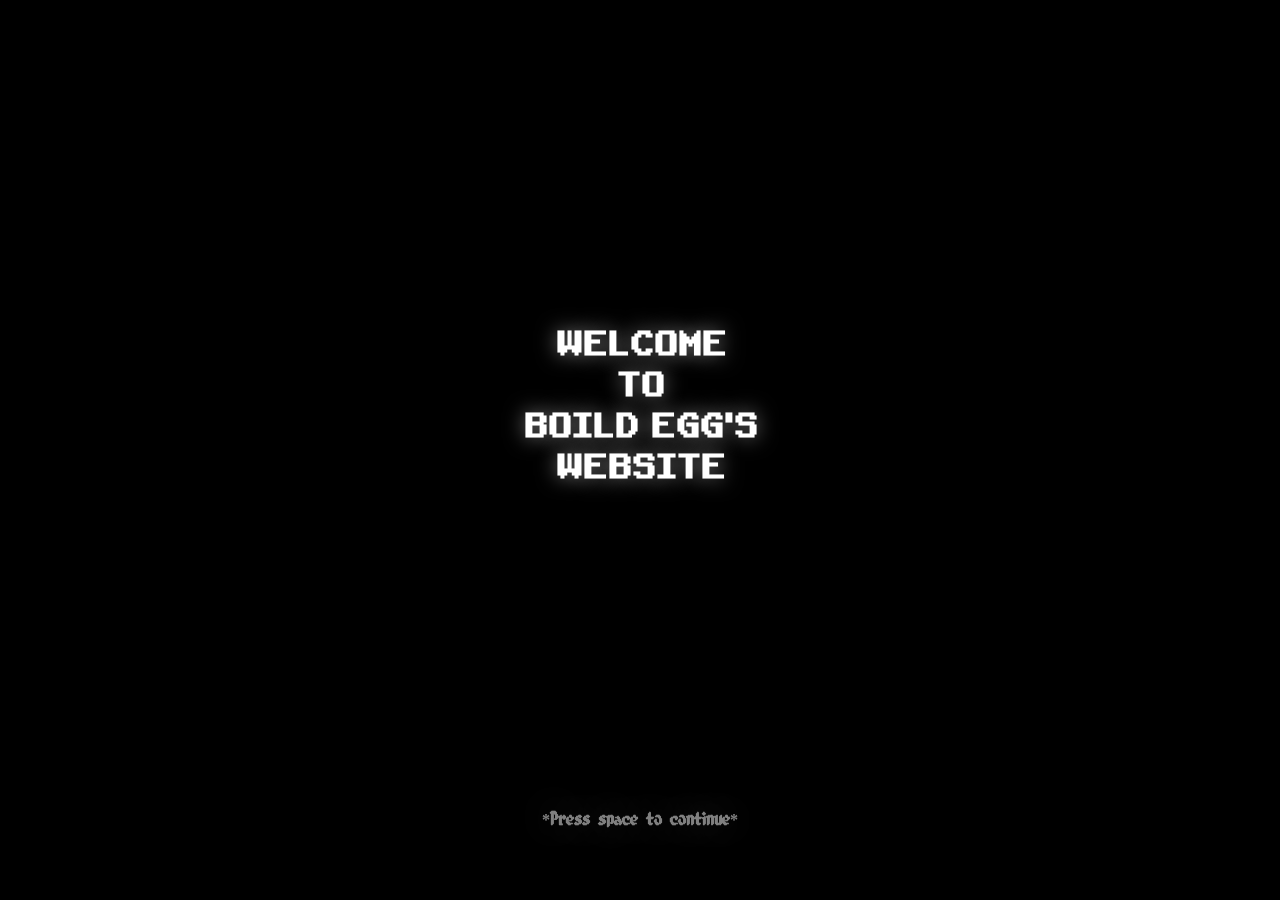
<file: index.html>
<!DOCTYPE html>
<html lang="en">

<head>
    <meta charset="UTF-8">
    <meta name="viewport" content="width=device-width, initial-scale=1.0">
    <title>Document</title>
    <link rel="stylesheet" href="css_js/first1.css">

</head>

<body>
    <canvas></canvas>

    <div>
        <div class="fir">
            <hr>
            <h1 id="music">
                <div class="popup">*click on it to play music*</div>
                WELCOME<br>TO<br>BOILD EGG'S<br>WEBSITE
                <div class="popup">*press m to mute*</div>
            </h1>
            <hr>
        </div>
        <center>
            <b style="opacity: 50%;">*Press space to continue*</b>
        </center>

    </div>
    <script src="css_js/fir.js"></script>
</body>

</html>
</file>
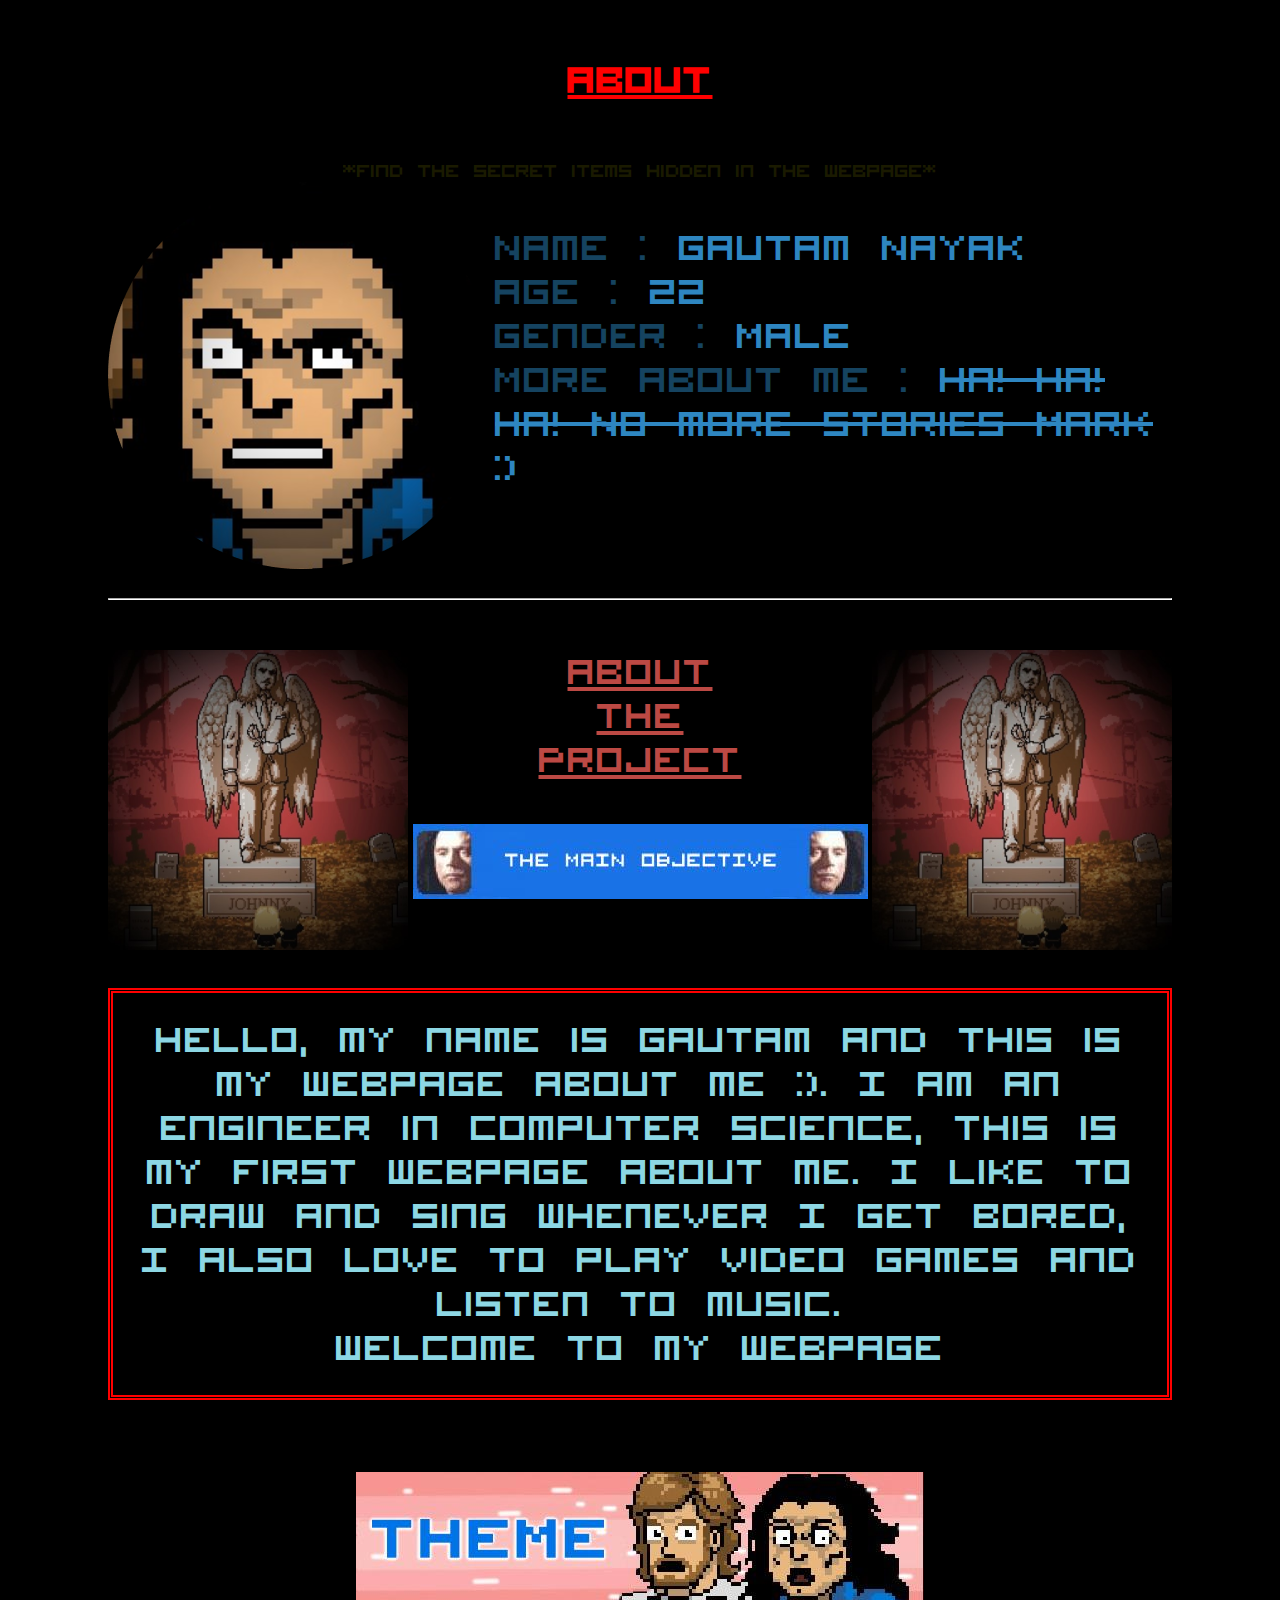
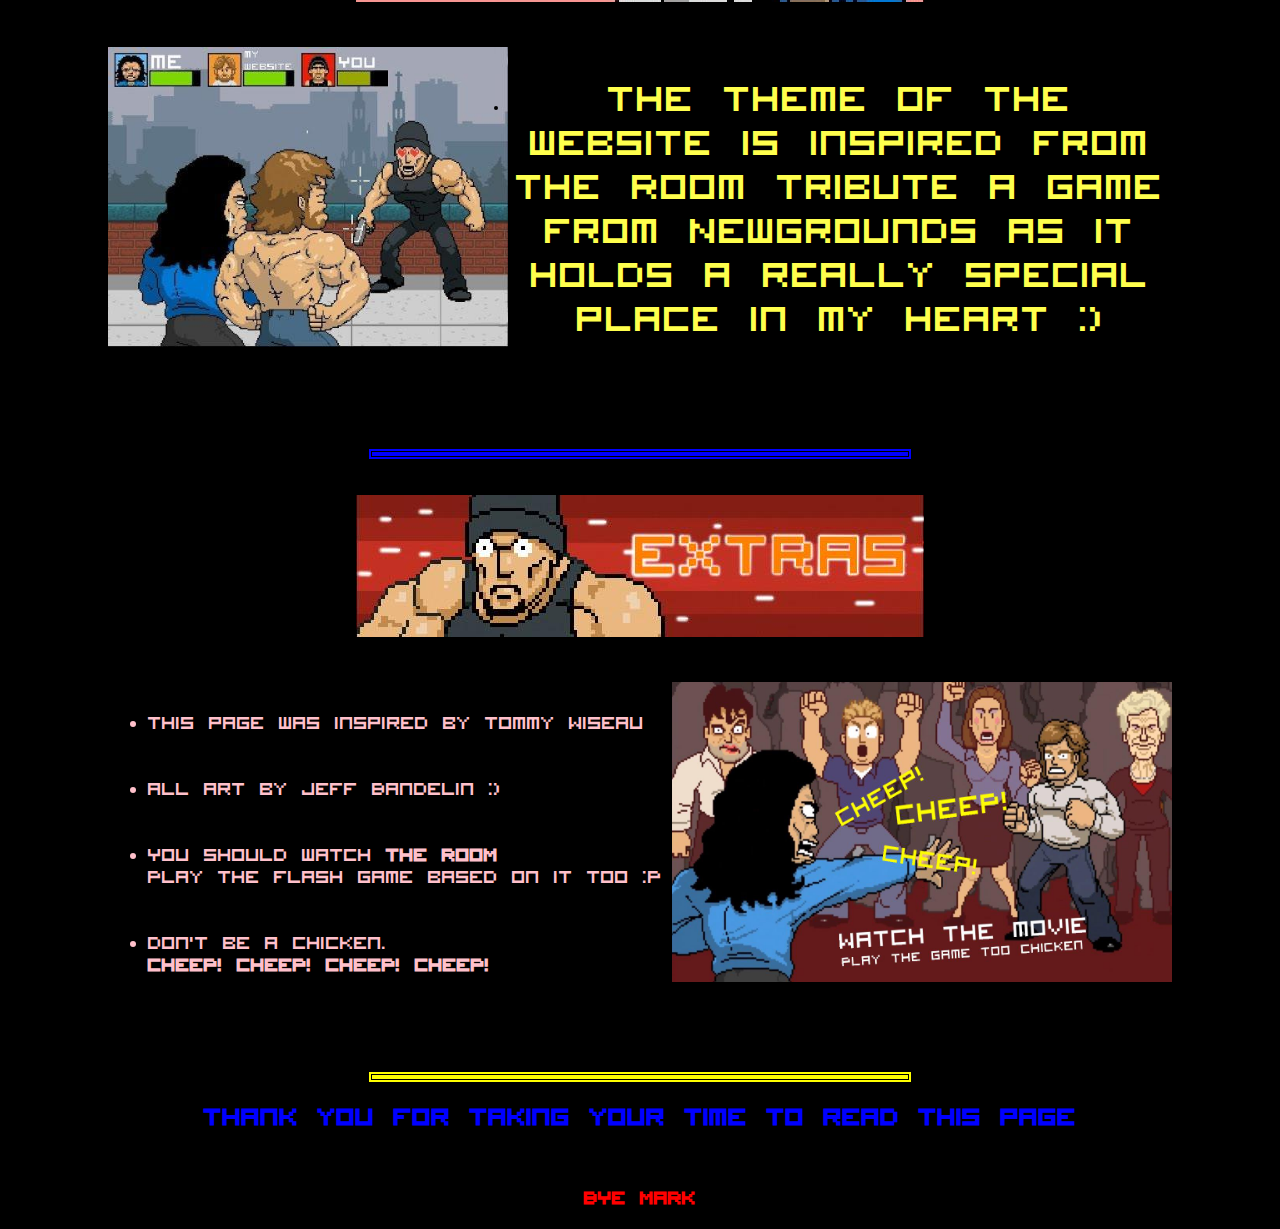
<file: about.html>
<!DOCTYPE html>
<html lang="en">

<head>
    <meta charset="UTF-8">
    <meta http-equiv="X-UA-Compatible" content="IE=edge">
    <meta name="viewport" content="width=device-width, initial-scale=1.0">
    <title>Document</title>
    <link rel="stylesheet" href="css_js\styles.css">
</head>

<body>
    <script>
        window.addEventListener('keyup', e => {
            if (e.key === 'Backspace')
                window.location.href = "intro.html";
        })
    </script>
    <font size=100 font color=red>
        <u><center><b>About</u></b>
        </center>
    </font>
    <br><br>
    <center>
        <font size=5 font color=yellow id="a1">*Find the secret items hidden in the webpage*</font>
    </center>
    <div id="notif">!!!</div>

    <img src="css_js\misc\about\tommy.png" alt="My Inspiration" style="float: left;" id="face">
    <br><br>
    <ul>
        <font size=100px>
            <li>
                <font color=#154360>Name :</font>
                <font color=#2e86c1>Gautam Nayak </font>
            </li>
            <li>
                <font color=#154360>Age :</font>
                <font color=#2e86c1>22</font>
            </li>
            <li>
                <font color=#154360>Gender :</font>
                <font color=#2e86c1>Male</font>
            </li>
            <li>
                <font color=#154360>More about me :</font>
                <font color=#2e86c1><strike id="mark">HA! HA! HA! No more stories Mark</strike> :)</font>
            </li>
        </font>
    </ul>
    <br><br><br><br><br><br>
    <hr style="border-color: white;">
    <br><br><br>
    <img src="css_js\misc\about\tomshrine.jpg" alt="My Inspiration" style="float: left;" width="300" height="300" id="shrine" class="s1">
    <img src="css_js\misc\about\tomshrine.jpg" alt="My Inspiration" style="float: right;" width="300" height="300" id="shrine" class="s2">
    <center>
        <font size=150px font color=#bc4944><u>About<br>The<br>Project</u></font>
    </center>
    <br><br><br>
    <center><img src="css_js\misc\about\border.jpg" alt="My Inspiration" id="obj"></center>
    <br><br><br><br><br>
    <center>
        <p style="padding: 25px; border: 5px double red;">
            <font size=50px font color=#8dd7e4>
                Hello, my name is Gautam and this is my webpage about me :). I am an engineer in computer science, this is my first webpage about me. I like to draw and sing whenever I get bored, I also love to play video games and listen to music.<br>welcome
                to my webpage
            </font>
        </p>
    </center>
    <br><br><br><br>

    <center><img src=" css_js\misc\about\title2.jpg" alt="My Inspiration " id="theme"></center>
    <br><br><br>
    <img src="css_js\misc\about\mo.jpg" alt="My Inspiration" style="float: left;" width="400" height="300" id="fight">
    <br>
    <ul style=" color:black; ">
        <li>
            <center>
                <font size=50px font color=#ffff4d>The theme of the website is inspired from The Room tribute a game from Newgrounds as it holds a really special place in my heart :)</font>
            </center>
        </li><br><br>
    </ul>
    <br><br><br><br>
    <hr style="width: 50%; border: 5px double ;border-color:blue;">
    <br><br>
    <center><img src="css_js\misc\about\title3.jpg " alt="My Inspiration " id="extras"></center>
    <br><br><br>
    <img src="css_js\misc\about\extras.jpg" alt="My Inspiration" style="float: right;" width="500" height="300" id="cheep">
    <br>
    <ul>
        <font size=5 font color=pink>
            <li>This page was inspired by Tommy Wiseau</li><br><br>
            <li>All art by Jeff Bandelin :)</li><br><br>
            <li>You should watch <strong>THE ROOM</strong><br>Play the flash game based on it too :P</li><br><br>
            <li>Don't be a Chicken.<br><b>CHEEP! CHEEP! CHEEP! CHEEP!</b></li><br><br>
        </font>
    </ul>
    <br><br>
    <hr style="width: 50%; border: 5px double ;border-color: yellow;">
    <center>
        <font color=blue>
            <h1>Thank you for taking your time to read this page</h1>
        </font>
        <br>
        <font color=red>
            <h2>
                <strong id="bye">BYE MARK</strong>
            </h2>
        </font>
    </center>

    <div id="et1">
        <div id="et2">
            <span class="cl" id="cls">&times;</span>
            <p id="estfnd">aaa</p>
        </div>
    </div>

    <div id="win1">
        <div id="win2">
            <p id="victory">aaa</p>
        </div>
    </div>

    <script src="css_js/script.js"></script>

</body>

</html>
</file>
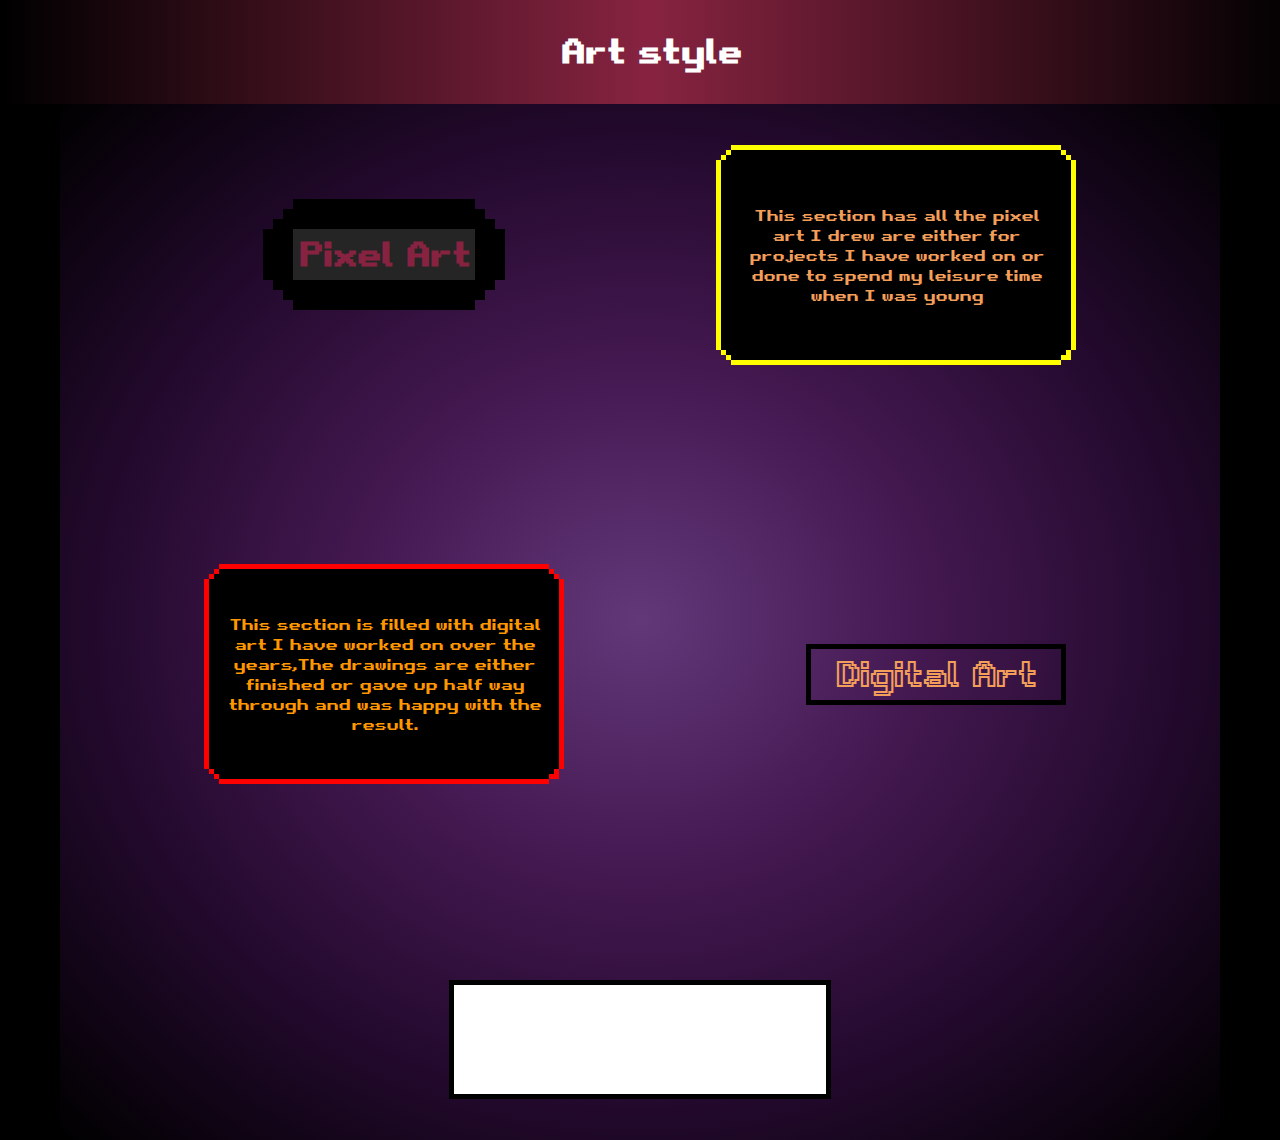
<file: art.html>
<!DOCTYPE html>
<html lang="en">

<head>
    <meta charset="UTF-8">
    <meta name="viewport" content="width=device-width, initial-scale=1.0">
    <title>Document</title>
    <link id="thm" rel="stylesheet" href="css_js/artsy.css">
</head>

<body>
    <script>
        window.addEventListener('keyup', e => {
            if (e.key === 'Backspace')
                window.location.href = "intro.html";
        })
    </script>
    <nav>
        <h1 id="tcs">Art style</h1>
    </nav>
    <div class="container">
        <div class="pixel">
            <h1 class="pxt" id="p1">Pixel Art</h1>
        </div>
        <div class="pixd">
            <p id="p2">This section has all the pixel art I drew are either for projects I have worked on or done to spend my leisure time when I was young
            </p>
        </div>
        <div class="pp">
            <p id="n2">This section is filled with digital art I have worked on over the years,The drawings are either finished or gave up half way through and was happy with the result. </p>

        </div>
        <div class="ppd">
            <h1 class="nmt" id="n1">Digital Art</h1>
        </div>
        <div class="fskt">
            <h1 class="fk" id="f1">Work In Progress</h1>
        </div>
    </div>
    <div class="m" id="m1">
        <div id="mov" style="color: rgba(255, 255, 255,0.7);">
            <- left arrow &nbsp&nbsp&nbsp&nbsp</div>
                <div class="c" id="imt">
                    <h2 id="title">Title</h2>
                    <button id="close">X</button>
                    <div class="img" id="imty"></div>
                    <div class="c2" id="des"></div>
                </div>
                <div id="mov1" style="color: rgba(255, 255, 255, 0.7);">right arrow -> &nbsp&nbsp&nbsp&nbsp</div>
        </div>
    </div>
    <script src="css_js\art.js"></script>
</body>

</html>
</file>
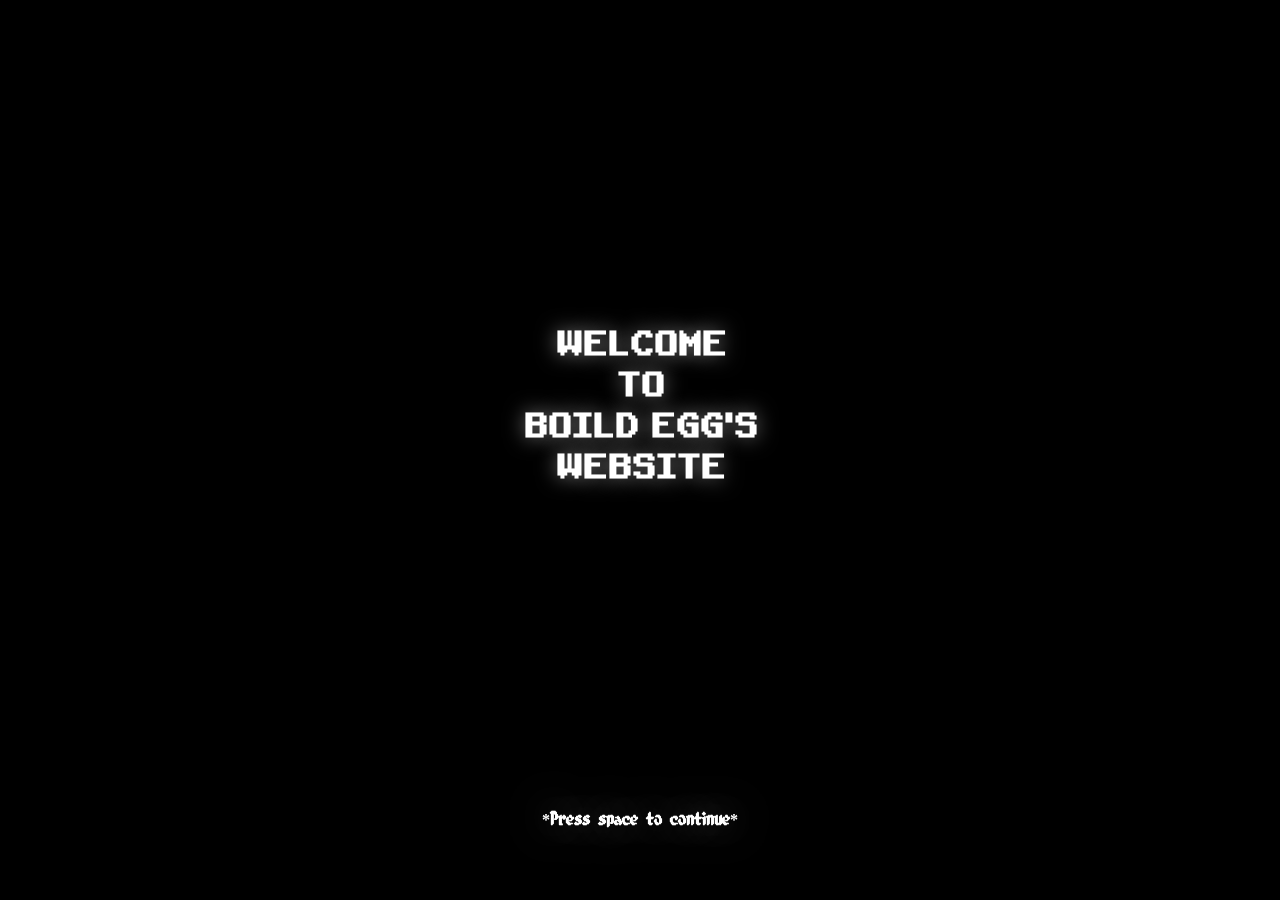
<file: first.html>
<!DOCTYPE html>
<html lang="en">

<head>
    <meta charset="UTF-8">
    <meta name="viewport" content="width=device-width, initial-scale=1.0">
    <title>Document</title>
    <link rel="stylesheet" href="css_js/first1.css">

</head>

<body>
    <canvas></canvas>
    <div>
        <div class="fir">
            <hr>
            <h1>
                WELCOME<br>TO<br>BOILD EGG'S<br>WEBSITE
            </h1>
            <hr>
        </div>
        <center>
            <b>*Press space to continue*</b>
        </center>

    </div>
    <script src="css_js/fir.js"></script>
</body>

</html>
</file>
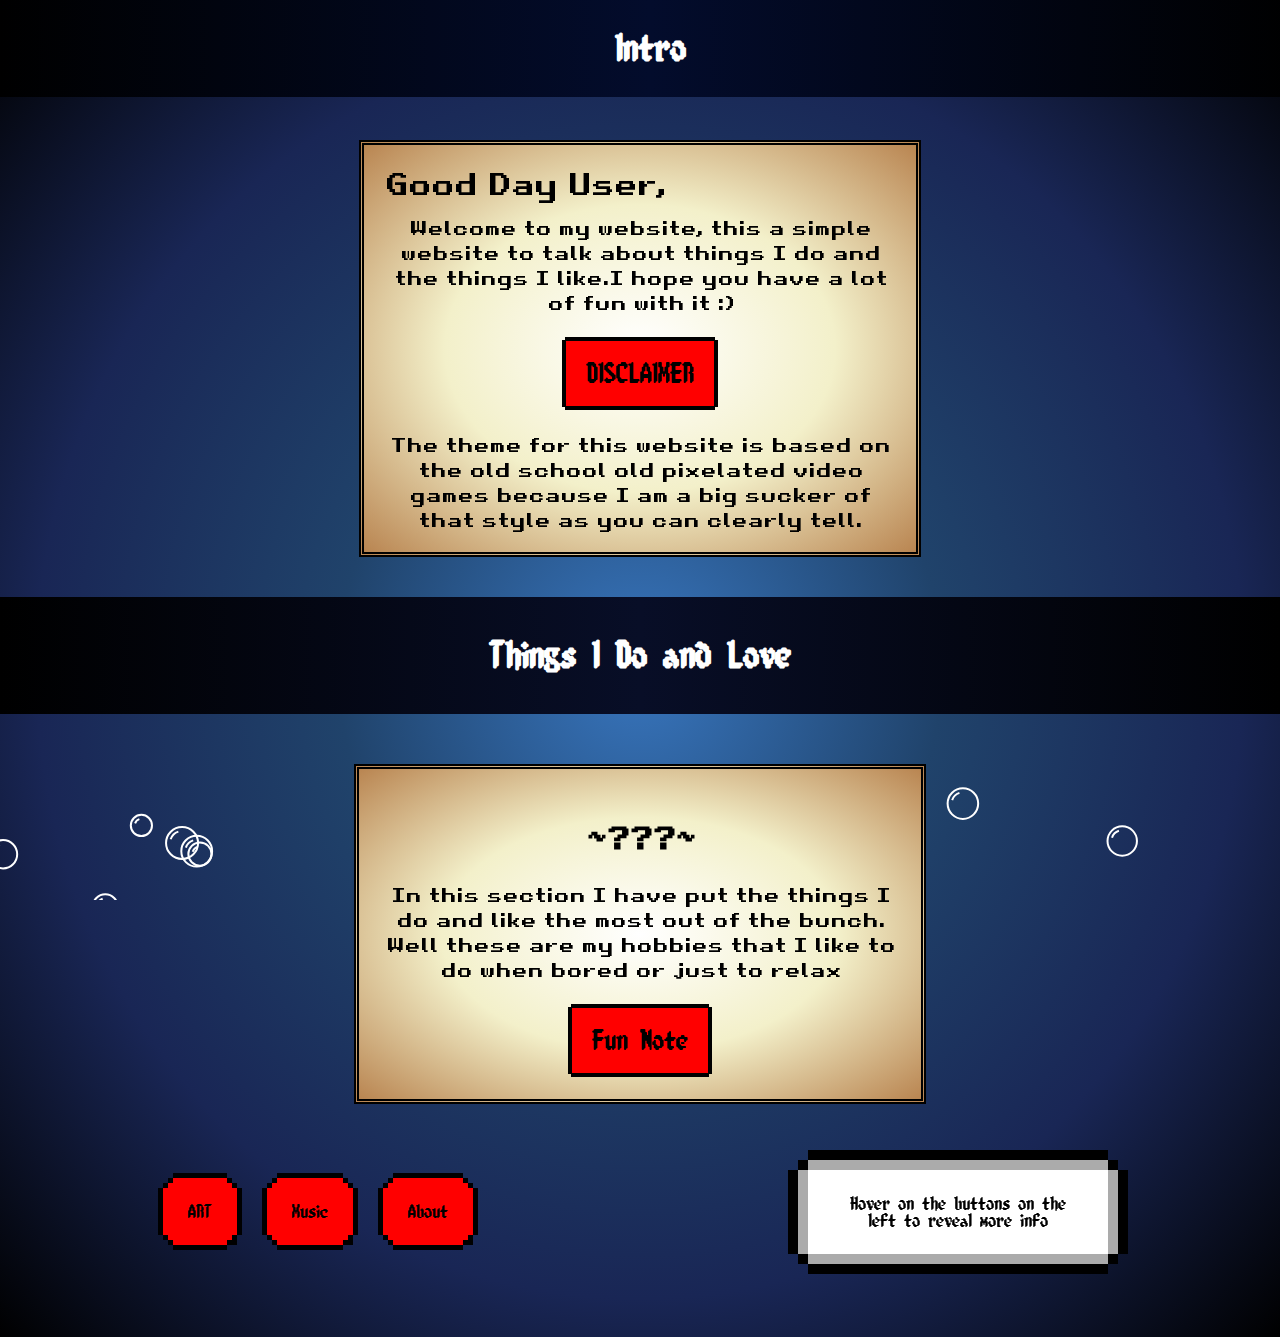
<file: intro.html>
<!DOCTYPE html>
<html lang="en">

<head>
    <meta charset="UTF-8">
    <meta http-equiv="X-UA-Compatible" content="IE=edge">
    <meta name="viewport" content="width=device-width, initial-scale=1.0">
    <link rel="stylesheet" href="css_js/intro1.css">
    <title>Document</title>
</head>

<body>
    <script>
        window.addEventListener('keyup', e => {
            if (e.key === 'Backspace')
                window.location.href = "index.html";
        })
    </script>
    <nav>
        <h1 id="navp">Intro</h1>
    </nav>
    <canvas></canvas>
    <div class="container">
        <div class="i">
            <font style="float: left;font-size: 30px;">Good Day User,</font><br><br>Welcome to my website, this a simple website to talk about things I do and the things I like.I hope you have a lot of fun with it :) <br><br>
            <a href="#d1" onclick="mud()"><input type="button" value="DISCLAIMER"></a>
            <br><br> The theme for this website is based on the old school old pixelated video games because I am a big sucker of that style as you can clearly tell.
        </div>
        <div class="partii">
            <div class="tle" id="navd">
                <h1>Things I Do and Love</h1>
            </div>
            <div class="sinf">
                <h2>~???~</h2>In this section I have put the things I do and like the most out of the bunch. Well these are my hobbies that I like to do when bored or just to relax <br><br>
                <input type="button" value="Fun Note" onclick="fun()">
            </div>
            <div class="sections">
                <div onmouseover="art()" onmouseout="def()" onclick="location.href='art.html';">ART</div>
                <div onmouseover="mu()" onmouseout="def()" onclick="location.href='music.html';">Music</div>
                <div onmouseover="ga()" onmouseout="def()" onclick="location.href='about.html';">About</div>
            </div>
            <br>
            <div class="info">
                <p id="ifo">Hover on the buttons on the left to reveal more info</p>
            </div>
        </div>
    </div>
    <br>
    <script src="css_js/ind.js"></script>
    <div class="disc" id="d1">
        <div class="con">
            <a href="#123" style="float: right;" onclick="mod()">X</a>
            <h2>*DISCLAIMER*</h2>
            <div class="con1">
                Use backspace to go back to previous pages because im too lazy to add a navigation thingy on this page :)
            </div>
        </div>
    </div>
</body>

</html>
</file>
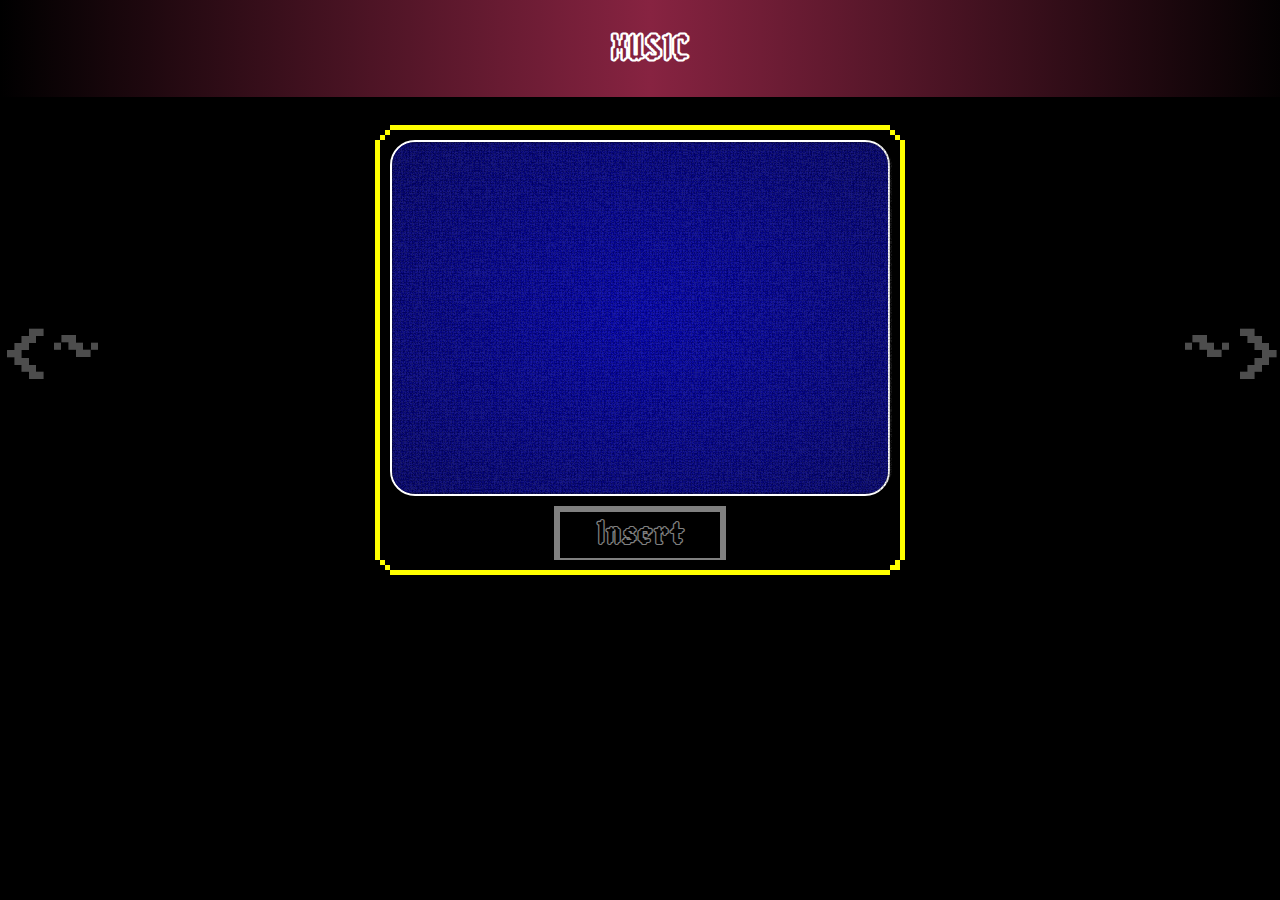
<file: music.html>
<!DOCTYPE html>
<html lang="en">

<head>
    <meta charset="UTF-8">
    <meta name="viewport" content="width=device-width, initial-scale=1.0">
    <link rel="stylesheet" href="css_js/muzik.css">
    <title>Document</title>
</head>

<body>
    <script>
        window.addEventListener('keyup', e => {
            if (e.key === 'Backspace')
                window.location.href = "intro.html";
        })
    </script>
    <nav>
        <h1>MUSIC</h1>
    </nav>
    <div class="player">
        <div id="slft" class="cl">
            <~</div>
                <div class="cass" id="pp">
                    <div class="tvsrn">
                        <div class="static"></div>
                        <div class="scanline"></div>
                        <iframe id="spty" style="border-radius:12px" width="500px" height="352" frameBorder="0" allowfullscreen="">
            </iframe></div>
                    <div class="playlist">
                        <div class="pltxt" id="pltxt">Insert</div>
                    </div>
                </div>
                <div id="srgt" class="cr">~></div>
        </div>
    </div>
    <div class="pldis"></div>
    <div class="m" id="m1">
        <div id="mov" style="color: rgba(255, 255, 255,0.7);">
            <- left arrow &nbsp&nbsp&nbsp&nbsp</div>
                <div class="c" id="imt">
                    <h2 id="title">Title</h2>
                    <button id="close">X</button>
                    <div class="img" id="imty"></div>
                    <div class="c2" id="des"></div>
                </div>
                <div id="mov1" style="color: rgba(255, 255, 255, 0.7);">&nbsp&nbsp&nbsp&nbsp right arrow -> </div>
        </div>
    </div>
    <script src="css_js\muz.js"></script>
</body>

</html>
</file>
<file: css_js/first1.css>
@font-face {
    font-family: vis;
    src: url(font/8bitlimr.ttf);
}

@font-face {
    font-family: ppc;
    src: url(font/rg.ttf);
}

@keyframes flicker {
    0% {
        filter: brightness(1);
    }
    3% {
        filter: brightness(0);
    }
    6% {
        filter: brightness(0);
    }
    7% {
        filter: brightness(1);
    }
    8% {
        filter: brightness(0);
    }
    9% {
        filter: brightness(1);
    }
    10% {
        filter: brightness(0);
    }
    20% {
        filter: brightness(1);
    }
    50% {
        filter: brightness(1);
    }
    95% {
        filter: brightness(0);
    }
    100% {
        filter: brightness(1);
    }
}

@keyframes mn {
    20% {
        background-color: rgb(255, 205, 255);
    }
    40% {
        background-color: rgb(232, 174, 255);
    }
    60% {
        background-color: transparent;
    }
    80% {
        background-color: rgb(171, 242, 255);
    }
    100% {
        background-color: rgb(191, 255, 171);
    }
}

@keyframes pp {
    20% {
        color: rgb(255, 160, 255);
    }
    40% {
        color: rgb(226, 154, 255);
    }
    60% {
        color: rgb(164, 143, 255);
    }
    80% {
        color: rgb(151, 239, 255);
    }
    100% {
        color: rgb(172, 255, 147);
    }
}

body {
    background-color: black;
    font-family: 'vis';
    color: white;
    margin: 0;
    cursor: none;
}

h1 {
    font-family: 'ppc';
    color: white;
    text-shadow: 0px 0px 20px grey;
    filter: brightness(0px);
    animation: flicker 2s linear forwards;
    animation-delay: 1s;
    object-fit: contain;
}

h1:hover {
    font-family: 'ppc';
    animation: pp 10s infinite alternate;
}

hr {
    width: 25%;
    height: 8px;
    border-color: transparent;
    animation: mn 10s infinite alternate;
}

.fir {
    display: flex;
    justify-content: center;
    align-items: center;
    text-align: center;
    min-height: 90vh;
}

b {
    text-shadow: 0px 0px 40px grey;
    filter: brightness(0px);
}

canvas {
    z-index: -100;
    position: absolute;
}

.popup {
    opacity: 0;
    color: white;
    font-size: 15px;
    transition: all 0.7s;
}

#music:hover .popup {
    opacity: 30%;
    transition: all 0.7s;
}
</file>
<file: css_js/artsy.css>
@font-face {
    font-family: vis;
    src: url(font/8bitlimr.ttf);
}

@font-face {
    font-family: ppc;
    src: url(font/rg.ttf);
}

nav {
    background-image: linear-gradient(to left, black, #872341, black);
    padding: 10px;
    opacity: 30%;
    position: fixed;
    width: 100%;
    text-align: center;
    color: white;
    top: 0;
    transition: .4s;
}

nav:hover {
    opacity: 100%;
    transition: .7s;
}

body {
    background-color: black;
    font-family: ppc;
    margin: 0;
    padding: 0;
}

.container {
    display: grid;
    margin-top: 100px;
    margin-left: 60px;
    margin-right: 60px;
    background-image: radial-gradient(#623879, #451952, #22092C, black);
    color: #F39F5A;
    padding: 20px;
    justify-content: center;
    align-self: center;
    gap: 150px;
    height: 1000px
}

.pixel,
.pp {
    grid-column-start: 1;
    grid-column-end: 3;
    align-self: center;
    text-align: center;
    justify-self: center;
    justify-content: center;
}

.pixd,
.ppd {
    grid-column-start: 3;
    align-self: center;
    width: 50%;
}

#p2,
#n2 {
    display: flex;
    text-align: center;
    align-items: center;
    justify-content: center;
    padding: 5px;
    margin: 16px;
    background-color: black;
    width: 320px;
    height: 180px;
    transition: all .8s;
}

#p2 {
    box-shadow: 0 10px black, 5px 5px black, -5px 5px black, 10px 0 black, -10px 0 black, 0 -10px black, 5px -5px black, -5px -5px black, 0 15px yellow, 10px 10px yellow, -5px 10px yellow, -10px 5px yellow, 10px 5px yellow, 15px 0 yellow, -15px 0 yellow, 0 -15px yellow, 5px -10px yellow, -5px -10px yellow, 10px -5px yellow, -10px -5px yellow;
}

#p2.pixhov {
    color: #750E21;
    justify-content: center;
    transition: all .8s;
}

h1.pxt {
    color: #872341;
    background: linear-gradient(to right, black 50%, rgb(37, 37, 37) 50%);
    background-size: 200% 100%;
    background-position: right bottom;
    padding: 5px;
    box-shadow: 30px 0 black, -30px 0 black, 0 30px black, 0 -30px black, 20px 10px black, -20px 10px black, 20px -10px black, -20px -10px black, 10px 20px black, -10px 20px black, 10px -20px black, -10px -20px black;
    transition: ease-in-out 1.5s;
}

h1.pxthov {
    color: white;
    background-position: left bottom;
    animation: shake 0.7s infinite;
}

@keyframes shake {
    0% {
        transform: translate(1px, 1px) rotate(0deg);
    }
    10% {
        transform: translate(-1px, -2px) rotate(-1deg);
    }
    20% {
        transform: translate(-3px, 0px) rotate(1deg);
    }
    30% {
        transform: translate(3px, 2px) rotate(0deg);
    }
    40% {
        transform: translate(1px, -1px) rotate(1deg);
    }
    50% {
        transform: translate(-1px, 2px) rotate(-1deg);
    }
    60% {
        transform: translate(-3px, 1px) rotate(0deg);
    }
    70% {
        transform: translate(3px, 1px) rotate(-1deg);
    }
    80% {
        transform: translate(-1px, -1px) rotate(1deg);
    }
    90% {
        transform: translate(1px, 2px) rotate(0deg);
    }
    100% {
        transform: translate(1px, -2px) rotate(-1deg);
    }
}

#n2 {
    color: #FF9800;
    box-shadow: 0 10px black, 5px 5px black, -5px 5px black, 10px 0 black, -10px 0 black, 0 -10px black, 5px -5px black, -5px -5px black, 0 15px red, 10px 10px red, -5px 10px red, -10px 5px red, 10px 5px red, 15px 0 red, -15px 0 red, 0 -15px red, 5px -10px red, -5px -10px red, 10px -5px red, -10px -5px red;
}

#n2.nmhov {
    color: #882200;
    transition: all .8s;
}

.ppd {
    justify-self: center;
}

h1.nmt {
    width: 240px;
    text-align: center;
    -webkit-text-fill-color: transparent;
    -webkit-text-stroke: 1px;
    padding: 5px;
    background: linear-gradient(to right, black 50%, transparent 50%);
    background-size: 200% 100%;
    background-position: right bottom;
    transition: all 2s;
    border: 5px solid black;
}

h1.nmt:hover {
    border: 5px solid black;
    background-position: left bottom;
    animation: nmta 2.5s linear forwards;
}

h1.nmt:not(:hover) {
    animation: nmta2 1s linear forwards
}

@keyframes nmta2 {
    from {
        border: 5px solid white;
    }
    to {
        border: 5px solid black;
    }
}

@keyframes nmta {
    0% {
        border: 5px solid black;
    }
    25% {
        -webkit-text-stroke-color: #fab175;
        text-shadow: 0 0 1px #fab175;
    }
    50% {
        -webkit-text-stroke-color: #fbb983;
        -webkit-text-fill-color: #F39F5A;
    }
    75% {
        -webkit-text-stroke-color: #fbc191;
        text-shadow: 0 0 7px #fab175, 0 0 14px #ffc494;
    }
    80% {
        -webkit-text-stroke-color: #fcc89e;
        -webkit-text-fill-color: #af6b34;
    }
    85% {
        -webkit-text-stroke-color: #fcd0ac;
        -webkit-text-fill-color: #91592b;
    }
    90% {
        -webkit-text-stroke-color: #fdd8ba;
        -webkit-text-fill-color: #5a381d;
    }
    95% {
        -webkit-text-stroke-color: #fde0c8;
        -webkit-text-fill-color: #301f11;
    }
    100% {
        border: 5px solid white;
        -webkit-text-stroke-color: #fee8d6;
        -webkit-text-fill-color: rgb(126, 0, 0);
    }
}

.fskt {
    display: flex;
    justify-content: center;
    align-content: center;
    grid-column-start: 1;
    grid-column-end: 4;
}

.fk {
    display: flex;
    text-align: center;
    align-items: center;
    justify-content: center;
    padding: 10px;
    color: transparent;
    -webkit-text-fill-color: transparent;
    -webkit-text-stroke: .5px;
    border: 5px solid black;
    background-color: white;
}

.fk:hover {
    animation: 1s tt forwards;
}

.fk:not(:hover) {
    animation: 1s tt2 forwards;
}

@keyframes tt {
    from {
        color: transparent;
    }
    to {
        color: black;
    }
}

@keyframes tt2 {
    from {
        color: black;
    }
    to {
        color: transparent;
    }
}

.m {
    display: flex;
    position: fixed;
    justify-content: center;
    align-items: center;
    visibility: hidden;
    opacity: 0;
    background-color: rgba(0, 0, 0, 0.5);
    z-index: 20;
    top: 0;
    left: 0;
    bottom: 0;
    right: 0;
    transition: opacity .7s;
}

.c {
    display: grid;
    justify-content: space-between;
    align-items: start;
    border: 8px black double;
    background-color: white;
    text-align: center;
    width: 40%;
    height: 300px;
    padding: 5px;
    transition: all .5s;
}

button {
    display: flex;
    grid-column-start: 3;
    justify-self: end;
    font-size: 20px;
    font-family: 'vis';
    background-color: transparent;
    border: transparent 2px solid;
    transition: color .4s;
}

button:hover {
    color: red;
    transition: color .4s;
}

.c:has(button:hover) {
    border: 8px rgb(153, 0, 0) double;
    background-color: black;
    color: white;
    transition: all .7s;
}

h2 {
    display: flex;
    align-self: start;
    grid-column-start: 1;
    grid-column-end: 3;
    transition: all .6s;
    justify-self: start;
}

.img {
    display: flex;
    grid-row-start: 2;
    grid-column-start: 1;
    grid-column-end: 4;
    width: 200px;
    height: 200px;
    justify-self: center;
    justify-content: center;
}

.c2 {
    align-self: end;
    grid-row-start: 3;
    grid-column-start: 1;
    grid-column-end: 4;
    transition: all .8s;
}

#mov,
#mov1 {
    transition: all .8s;
}
</file>
<file: css_js/intro1.css>
@font-face {
    font-family: vis;
    src: url(font/8bitlimr.ttf);
}

@font-face {
    font-family: ppc;
    src: url(font/rg.ttf);
}

body {
    font-family: 'vis';
    margin: 0px;
    background-image: radial-gradient( #3876BF, #20436b, #192655, black);
}

.container {
    display: inline-flex;
    flex-direction: column;
    padding-top: 140px;
    gap: 40px;
    justify-items: center;
}

h1 {
    text-align: center;
    color: white;
    opacity: 1;
    transition: all 0.5s;
}

h1.hide {
    opacity: 0;
}

nav {
    background-image: linear-gradient(to left, rgba(0, 0, 0, 1), #030c2c, rgba(0, 0, 0, 1));
    padding: 10px;
    opacity: 50%;
    position: fixed;
    width: 100%;
    top: 0;
    z-index: 11;
    transition: all .8s;
}

nav:hover {
    padding: 10px;
    opacity: 100%;
    transition: all .5s;
}

.i {
    margin-left: auto;
    margin-right: auto;
    left: 0;
    right: 0;
    background-image: radial-gradient( white, #F3F0CA, #b98551);
    padding: 20px;
    text-align: center;
    width: 40%;
    border: 5px black double;
    font-family: 'ppc';
    font-size: 20px;
    z-index: 10;
}

canvas {
    position: fixed;
}

input {
    padding: 20px;
    font-family: 'vis';
    font-size: larger;
    background-color: red;
    color: black;
    border: 1px solid black;
    box-shadow: 3px 0 black, -3px 0 black, 0 3px black, 0 -3px black;
    transition: all .4s;
}

input:hover {
    color: white;
    border: 1px solid red;
    box-shadow: 3px 0 red, -3px 0 red, 0 3px red, 0 -3px red;
    background-color: black;
    transition: all .7s;
}

.partii {
    display: grid;
    row-gap: 50px;
    grid-template-columns: auto auto;
    align-content: center;
}

.tle {
    padding: 20px;
    background-image: linear-gradient(to left, rgba(0, 0, 0, 1), #080e27, rgba(0, 0, 0, 1));
    grid-column-start: 1;
    grid-column-end: 3;
    z-index: -1;
}

.sections {
    margin: auto;
    display: flex;
    gap: 50px;
    z-index: 10;
    grid-row-start: 3;
}

.sections>* {
    padding: 15px;
    transition: all .4s;
    background-color: red;
    box-shadow: 0 10px red, 5px 5px red, -5px 5px red, 10px 0 red, -10px 0 red, 0 -10px red, 5px -5px red, -5px -5px red, 0 15px black, 10px 10px black, -5px 10px black, -10px 5px black, 10px 5px black, 15px 0 black, -15px 0 black, 0 -15px black, 5px -10px black, -5px -10px black, 10px -5px black, -10px -5px black;
}

.sections>*:hover {
    color: white;
    padding: 15px;
    transition: all .7s;
    background-color: black;
    box-shadow: 0 6px black, 3px 3px black, -3px 3px black, 6px 0 black, -6px 0 black, 0 -6px black, 3px -3px black, -3px -3px black, 0 9px red, 3px 6px red, -3px 6px red, -6px 3px red, 6px 3px red, 9px 0 red, -9px 0 red, 0 -9px red, 3px -6px red, -3px -6px red, 6px -3px red, -6px -3px red;
}

.info {
    grid-row-start: 3;
    margin: auto;
    width: 300px;
    text-align: center;
}

.sinf {
    grid-column-start: 1;
    grid-column-end: 3;
    left: 0;
    right: 0;
    margin: auto;
    width: 40%;
    align-self: center;
    text-align: center;
    font-family: 'ppc';
    font-size: 20px;
    z-index: 10;
    padding: 25px;
    border: 5px double black;
    background-image: radial-gradient( white, #F3F0CA, #b98551);
}

#navp.ani {
    opacity: 0;
    transition: all .4s;
}

.disc {
    display: flex;
    justify-content: center;
    align-items: center;
    z-index: 20;
    top: 0;
    left: 0;
    bottom: 0;
    right: 0;
    position: fixed;
    background-color: rgba(0, 0, 0, 0.5);
    visibility: hidden;
    opacity: 0;
    transition: opacity .7s;
}

.con {
    border: 8px black double;
    background-color: white;
    text-align: center;
    width: 40%;
    padding: 5px;
    transition: all .7s;
}

.con1 {
    padding: 25px;
}

a {
    text-decoration: none;
    color: black;
    transition: all .4s;
}

a:hover {
    color: red;
    transition: all .4s;
}

.con:has(a:hover) {
    border: 8px rgb(153, 0, 0) double;
    background-color: black;
    color: white;
    transition: all .7s;
}

#ifo {
    padding: 25px;
    box-shadow: 10px 0 rgba(255, 255, 255, 0.671), 0 10px rgba(255, 255, 255, 0.671), -10px 0 rgba(255, 255, 255, 0.671), 0 -10px rgba(255, 255, 255, 0.671), 20px 0px black, 10px 10px black, 10px -10px black, -20px 0 black, -10px 10px black, -10px -10px black, 0 20px black, 0 -20px black;
    background-color: white;
    transition: all .7s;
    position: relative;
}

#ifo.anif {
    opacity: 0;
    transition: all .4s;
}
</file>
<file: css_js/muzik.css>
@font-face {
    font-family: vis;
    src: url(font/rg.ttf);
}

@font-face {
    font-family: ppc;
    src: url(font/8blimro.ttf);
}

nav {
    background-image: linear-gradient(to left, black, #872341, black);
    padding: 10px;
    opacity: 30%;
    position: fixed;
    width: 100%;
    text-align: center;
    color: white;
    top: 0;
    transition: .4s;
}

nav:hover {
    opacity: 100%;
    transition: .7s;
}

body {
    background-color: black;
    font-family: ppc;
    margin: 0;
    padding: 0;
}

.player {
    display: grid;
    margin-top: 140px;
    justify-content: space-between;
}

.cl {
    display: flex;
    grid-column-start: 1;
    color: white;
    font-size: 80px;
    opacity: 30%;
    font-family: 'vis';
    cursor: pointer;
    align-items: center;
    transition: all .6s;
}

.cr {
    display: flex;
    grid-column-start: 3;
    color: white;
    font-size: 80px;
    font-family: 'vis';
    align-items: center;
    opacity: 30%;
    cursor: pointer;
    transition: all .6s;
}

.cr:hover,
.cl:hover {
    opacity: 100%;
    transition: all .6s;
}

.cass {
    grid-column-start: 2;
    display: grid;
    background-color: black;
    box-shadow: 0 10px black, 5px 5px black, -5px 5px black, 10px 0 black, -10px 0 black, 0 -10px black, 5px -5px black, -5px -5px black, 0 15px yellow, 10px 10px yellow, -5px 10px yellow, -10px 5px yellow, 10px 5px yellow, 15px 0 yellow, -15px 0 yellow, 0 -15px yellow, 5px -10px yellow, -5px -10px yellow, 10px -5px yellow, -10px -5px yellow;
    justify-content: center;
    text-align: center;
    width: 500px;
    height: 420px;
    row-gap: 10px;
    overflow: hidden;
}

#spty {
    background-color: blue;
    filter: blur(0.05rem) saturate(1.4) contrast(1.4) brightness(0.7);
    mask: radial-gradient(#000, #0009);
    animation: wobbley 100ms infinite, wobblex 100ms infinite;
}

.static {
    border-radius: 25px;
    z-index: 10;
    opacity: 0.1;
    position: absolute;
    width: 500px;
    pointer-events: none;
    height: 352px;
    background-image: repeating-radial-gradient(circle at 17% 32%, white, black 0.00085px);
    animation: back 5s linear infinite;
}

.scanline {
    border-radius: 25px;
    width: 500px;
    height: 352px;
    z-index: 9;
    opacity: .3;
    position: absolute;
    pointer-events: none;
    background: repeating-linear-gradient(transparent, transparent 2px, black 3px, black 3px), repeating-linear-gradient(90deg, transparent, transparent 2px, black 3px, black 3px);
}

@keyframes back {
    from {
        background-size: 100% 100%;
    }
    to {
        background-size: 200% 200%;
    }
}

@keyframes wobblex {
    50% {
        transform: translateX(1px);
    }
    51% {
        transform: translateX(0);
    }
}

@keyframes wobbley {
    0% {
        transform: translateY(1px);
    }
    100% {
        transform: translateY(0);
    }
}

.tvsrn {
    overflow: hidden;
    border-radius: 25px;
    height: 352px;
    border: 2px white solid;
}

.playlist {
    grid-row-start: 2;
    color: black;
    font-size: 30px;
    display: flex;
    justify-content: center;
}

.pltxt {
    text-align: center;
    border: 6px solid grey;
    color: gray;
    padding: 5px;
    width: 150px;
    height: 36px;
    transition: all .5s;
    cursor: pointer;
}

.pltxt:hover {
    border: 6px solid white;
    transition: all .5s;
    color: white;
}

.m {
    display: flex;
    position: fixed;
    justify-content: center;
    visibility: hidden;
    opacity: 0;
    align-items: center;
    background-color: rgba(0, 0, 0, 0.5);
    z-index: 20;
    top: 0;
    left: 0;
    bottom: 0;
    right: 0;
    transition: opacity .7s;
}

.c {
    display: grid;
    justify-content: space-between;
    align-items: start;
    border: 8px black double;
    background-color: white;
    text-align: center;
    width: 40%;
    height: 300px;
    padding: 5px;
    opacity: 0.3;
    transition: all .5s;
}

button {
    display: flex;
    grid-column-start: 3;
    justify-self: end;
    font-size: 20px;
    font-family: 'vis';
    background-color: transparent;
    border: transparent 2px solid;
    transition: color .4s;
}

button:hover {
    color: red;
    transition: color .4s;
}

.c:has(button:hover) {
    border: 8px rgb(153, 0, 0) double;
    background-color: black;
    color: white;
    transition: all .7s;
}

h2 {
    display: flex;
    align-self: start;
    grid-column-start: 1;
    grid-column-end: 3;
    transition: all .6s;
    justify-self: start;
}

.img {
    display: flex;
    grid-row-start: 2;
    grid-column-start: 1;
    grid-column-end: 4;
    width: 250px;
    height: 250px;
    justify-self: center;
    justify-content: center;
}

.c2 {
    align-self: end;
    grid-row-start: 3;
    grid-column-start: 1;
    grid-column-end: 4;
    transition: all .8s;
}

#mov,
#mov1 {
    transition: all .8s;
}

img.anipl {
    animation: spin alternate ease-in-out 0.6s forwards;
}

@keyframes spin {
    0% {
        transform: rotate(-60deg) scale(0.5);
    }
    100% {
        transform: rotate(0deg) scale(1);
    }
}

.lofi {
    animation: lofi alternate ease-in-out 4s infinite;
}

@keyframes lofi {
    0% {
        background-color: #674ab3;
    }
    25% {
        background-color: #a348a6;
    }
    50% {
        background-color: #9f63c4;
    }
    75% {
        background-color: #9075d8;
    }
    100% {
        background-color: #cea2d7;
    }
}

.break {
    animation: break alternate ease-in-out 4s infinite;
}

@keyframes break {
    0% {
        background-color: #bb283c;
    }
    25% {
        background-color: #df3732;
    }
    50% {
        background-color: #c7168f;
    }
    75% {
        background-color: #e8d512;
    }
    100% {
        background-color: #728ed4;
    }
}

.met {
    animation: met alternate ease-in-out 4s infinite;
}

@keyframes met {
    0% {
        background-color: #830808;
    }
    25% {
        background-color: #453a3c;
    }
    50% {
        background-color: #39648d;
    }
    75% {
        background-color: #b6b6b6;
    }
    100% {
        background-color: #fbf9f9;
    }
}
</file>
